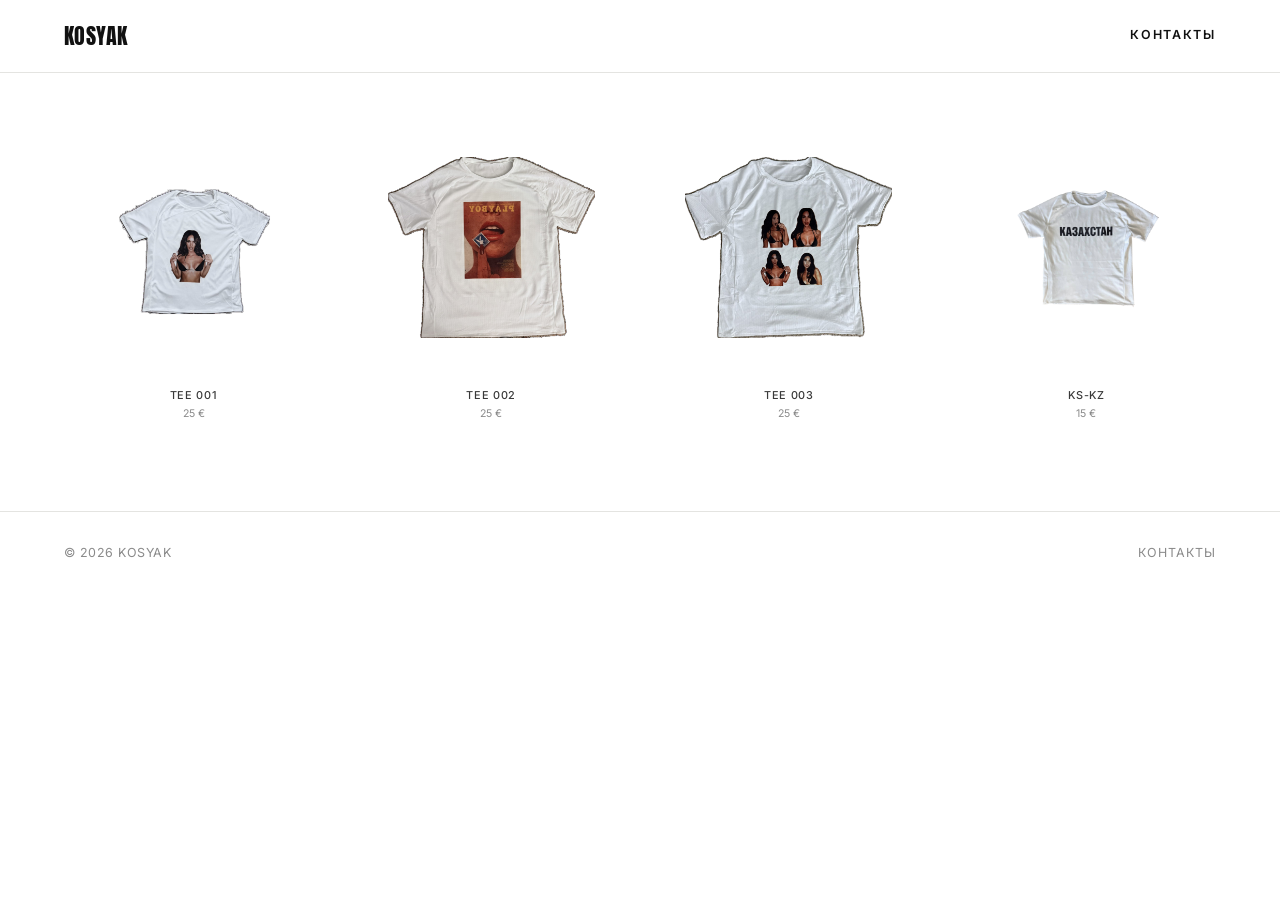
<file: index.html>
<!DOCTYPE html>
<html lang="ru">
<head>
  <meta charset="UTF-8">
  <meta name="viewport" content="width=device-width, initial-scale=1.0">
  <title>KOSYAK — только футболки</title>
  <meta name="description" content="kosyak — небольшая партия футболок. Без масс-продакшена, без повторных тиражей.">
  <link rel="preconnect" href="https://fonts.googleapis.com">
  <link rel="preconnect" href="https://fonts.gstatic.com" crossorigin>
  <link href="https://fonts.googleapis.com/css2?family=Anton&family=Inter:wght@400;500;600;700&display=swap" rel="stylesheet">
  <link rel="stylesheet" href="css/style.css">
</head>
<body>

  <nav class="site-nav">
    <div class="wrap">
      <a class="nav-logo" href="index.html">KOSYAK</a>
      <div class="nav-links">
        <a href="contact.html">Контакты</a>
      </div>
    </div>
  </nav>

  <section class="wrap wrap--shop">
    <div class="grid" data-grid></div>
  </section>

  <footer class="site-footer">
    <div class="wrap">
      <span class="footer-note">© 2026 KOSYAK</span>
      <div class="footer-links">
        <a href="contact.html">Контакты</a>
      </div>
    </div>
  </footer>

  <script src="js/products.js"></script>
  <script src="js/main.js"></script>
</body>
</html>
</file>
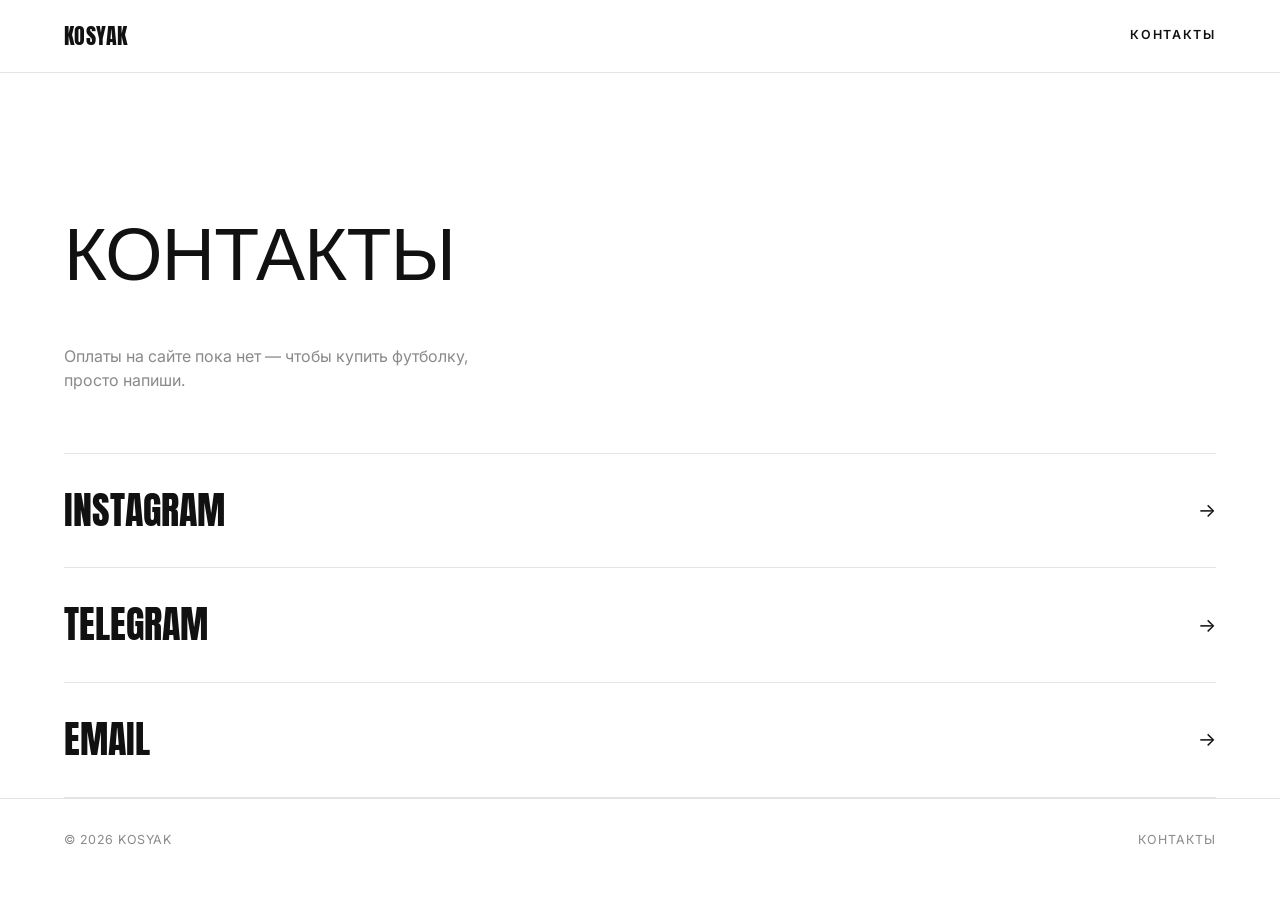
<file: contact.html>
<!DOCTYPE html>
<html lang="ru">
<head>
  <meta charset="UTF-8">
  <meta name="viewport" content="width=device-width, initial-scale=1.0">
  <title>Контакты — KOSYAK</title>
  <meta name="description" content="Как связаться с kosyak, чтобы купить футболку.">
  <link rel="preconnect" href="https://fonts.googleapis.com">
  <link rel="preconnect" href="https://fonts.gstatic.com" crossorigin>
  <link href="https://fonts.googleapis.com/css2?family=Anton&family=Inter:wght@400;500;600;700&display=swap" rel="stylesheet">
  <link rel="stylesheet" href="css/style.css">
</head>
<body>

  <nav class="site-nav">
    <div class="wrap">
      <a class="nav-logo" href="index.html">KOSYAK</a>
      <div class="nav-links">
        <a href="contact.html">Контакты</a>
      </div>
    </div>
  </nav>

  <section class="wrap">
    <div class="section-head">
      <h1 class="display">Контакты</h1>
      <p>Оплаты на сайте пока нет — чтобы купить футболку, просто напиши.</p>
    </div>

    <ul class="contact-list">
      <li>
        <a href="https://instagram.com/ТВОЙ_АККАУНТ" target="_blank" rel="noopener">
          Instagram <span class="arrow">→</span>
        </a>
      </li>
      <li>
        <a href="https://t.me/ТВОЙ_АККАУНТ" target="_blank" rel="noopener">
          Telegram <span class="arrow">→</span>
        </a>
      </li>
      <li>
        <a href="mailto:почта@пример.com">
          Email <span class="arrow">→</span>
        </a>
      </li>
    </ul>
  </section>

  <footer class="site-footer">
    <div class="wrap">
      <span class="footer-note">© 2026 KOSYAK</span>
      <div class="footer-links">
        <a href="contact.html">Контакты</a>
      </div>
    </div>
  </footer>

  <script src="js/products.js"></script>
  <script src="js/main.js"></script>
</body>
</html>
</file>
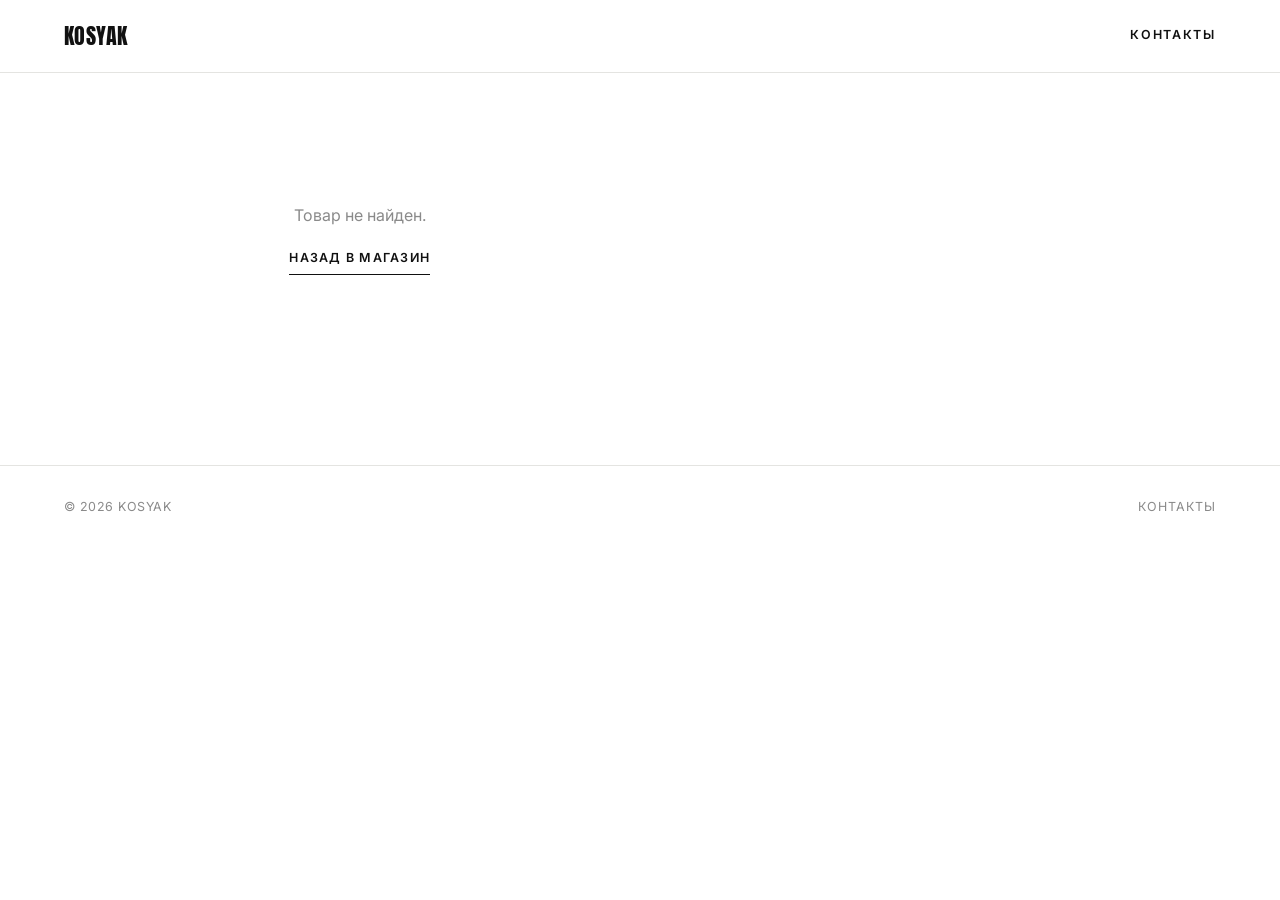
<file: product.html>
<!DOCTYPE html>
<html lang="ru">
<head>
  <meta charset="UTF-8">
  <meta name="viewport" content="width=device-width, initial-scale=1.0">
  <title>Товар — KOSYAK</title>
  <link rel="preconnect" href="https://fonts.googleapis.com">
  <link rel="preconnect" href="https://fonts.gstatic.com" crossorigin>
  <link href="https://fonts.googleapis.com/css2?family=Anton&family=Inter:wght@400;500;600;700&display=swap" rel="stylesheet">
  <link rel="stylesheet" href="css/style.css">
</head>
<body>

  <nav class="site-nav">
    <div class="wrap">
      <a class="nav-logo" href="index.html">KOSYAK</a>
      <div class="nav-links">
        <a href="contact.html">Контакты</a>
      </div>
    </div>
  </nav>

  <section class="wrap">
    <div class="product-detail" data-product-detail></div>
  </section>

  <footer class="site-footer">
    <div class="wrap">
      <span class="footer-note">© 2026 KOSYAK</span>
      <div class="footer-links">
        <a href="contact.html">Контакты</a>
      </div>
    </div>
  </footer>

  <script src="js/products.js"></script>
  <script src="js/main.js"></script>
</body>
</html>
</file>
<file: css/style.css>
/* ==========================================================================
   KOSYAK — style.css
   Design tokens live at the top. Change colors/fonts here to restyle
   the whole site in one place.
   ========================================================================== */

:root {
  --bg:        #ffffff;
  --paper:     #f6f6f4;
  --ink:       #111111;
  --ink-soft:  #3a3a3a;
  --grey:      #8a8a8a;
  --line:      #e4e4e1;

  --font-display: "Anton", "Arial Narrow", sans-serif;
  --font-body:    "Inter", -apple-system, BlinkMacSystemFont, "Segoe UI", sans-serif;

  --gutter: clamp(20px, 5vw, 64px);
  --nav-h: 72px;
}

* { box-sizing: border-box; }

html {
  scroll-behavior: smooth;
}

@media (prefers-reduced-motion: reduce) {
  html { scroll-behavior: auto; }
  * { animation-duration: 0.001ms !important; animation-iteration-count: 1 !important; transition-duration: 0.001ms !important; }
}

body {
  margin: 0;
  background: var(--bg);
  color: var(--ink);
  font-family: var(--font-body);
  font-size: 16px;
  line-height: 1.5;
  -webkit-font-smoothing: antialiased;
}

img {
  max-width: 100%;
  display: block;
  -webkit-user-select: none;
  user-select: none;
  -webkit-user-drag: none;
  user-drag: none;
  pointer-events: none;
}
a { color: inherit; text-decoration: none; }

.wrap {
  max-width: 1400px;
  margin: 0 auto;
  padding-left: var(--gutter);
  padding-right: var(--gutter);
}

/* ---------- utility text styles ---------- */

.eyebrow {
  font-family: var(--font-body);
  font-weight: 600;
  font-size: 0.72rem;
  letter-spacing: 0.22em;
  text-transform: uppercase;
  color: var(--grey);
}

.display {
  font-family: var(--font-display);
  font-weight: 400;
  text-transform: uppercase;
  letter-spacing: -0.01em;
  line-height: 0.92;
}

/* ---------- nav ---------- */

.site-nav {
  position: sticky;
  top: 0;
  z-index: 50;
  background: rgba(255,255,255,0.92);
  backdrop-filter: blur(6px);
  border-bottom: 1px solid var(--line);
}

.site-nav .wrap {
  height: var(--nav-h);
  display: flex;
  align-items: center;
  justify-content: space-between;
}

.nav-logo {
  font-family: var(--font-display);
  font-size: 1.4rem;
  letter-spacing: 0.02em;
  text-transform: uppercase;
}

.nav-links {
  display: flex;
  gap: clamp(16px, 3vw, 36px);
}

.nav-links a {
  font-size: 0.78rem;
  font-weight: 600;
  letter-spacing: 0.14em;
  text-transform: uppercase;
  padding: 6px 0;
  border-bottom: 1px solid transparent;
  transition: border-color 0.2s ease;
}

.nav-links a:hover,
.nav-links a:focus-visible {
  border-color: var(--ink);
}

/* ---------- hero ---------- */

.hero {
  padding-top: clamp(48px, 10vh, 120px);
  padding-bottom: clamp(40px, 8vh, 96px);
  text-align: center;
}

.hero .eyebrow {
  display: block;
  margin-bottom: 20px;
}

.hero-mark {
  font-size: clamp(3.2rem, 15vw, 11rem);
  margin: 0;
}

.hero-sub {
  max-width: 34ch;
  margin: 28px auto 0;
  color: var(--ink-soft);
  font-size: clamp(0.95rem, 1.4vw, 1.15rem);
}

/* ---------- marquee (signature element) ---------- */

.marquee {
  background: var(--ink);
  color: var(--bg);
  overflow: hidden;
  white-space: nowrap;
  border-top: 1px solid var(--ink);
  border-bottom: 1px solid var(--ink);
}

.marquee-track {
  display: inline-flex;
  animation: marquee 26s linear infinite;
  will-change: transform;
}

.marquee-track span {
  font-family: var(--font-display);
  font-size: clamp(1.1rem, 2.4vw, 1.8rem);
  text-transform: uppercase;
  letter-spacing: 0.02em;
  padding: 14px 2.5rem;
  display: inline-block;
}

.marquee-track span::after {
  content: "—";
  margin-left: 2.5rem;
  opacity: 0.5;
}

@keyframes marquee {
  from { transform: translateX(0); }
  to   { transform: translateX(-50%); }
}

@media (prefers-reduced-motion: reduce) {
  .marquee-track { animation: none; }
}

/* ---------- section headers ---------- */

.section-head {
  padding-top: clamp(56px, 9vh, 104px);
  padding-bottom: clamp(28px, 5vh, 48px);
}

.section-head .display {
  font-size: clamp(2.4rem, 6vw, 4.6rem);
}

.section-head p {
  margin-top: 14px;
  color: var(--grey);
  max-width: 46ch;
}

/* ---------- product grid ---------- */

.wrap--shop {
  padding-top: clamp(28px, 5vh, 48px);
}

.grid {
  display: grid;
  grid-template-columns: repeat(4, 1fr);
  gap: clamp(32px, 4vw, 56px) clamp(20px, 3vw, 40px);
  padding-bottom: clamp(64px, 10vh, 120px);
}

@media (max-width: 900px) {
  .grid { grid-template-columns: repeat(3, 1fr); }
}

@media (max-width: 600px) {
  .grid { grid-template-columns: repeat(2, 1fr); }
}

.product-card {
  display: block;
}

.product-card figure {
  margin: 0;
  aspect-ratio: 1 / 1;
  overflow: hidden;
  background: transparent;
  display: flex;
  align-items: center;
  justify-content: center;
  padding: 10%;
}

.product-card img {
  width: 100%;
  height: 100%;
  object-fit: contain;
  transition: transform 0.4s ease;
}

.product-card:hover img,
.product-card:focus-visible img {
  transform: scale(1.04);
}

.product-card figcaption {
  display: flex;
  flex-direction: column;
  align-items: center;
  gap: 2px;
  text-align: center;
  margin-top: 10px;
}

.product-name {
  font-size: 0.68rem;
  font-weight: 500;
  letter-spacing: 0.06em;
  text-transform: uppercase;
  color: var(--ink-soft);
}

.product-price {
  font-size: 0.66rem;
  color: var(--grey);
}

.empty-state {
  padding: 60px var(--gutter) 100px;
  text-align: center;
  color: var(--grey);
}

/* ---------- product detail ---------- */

.product-detail {
  display: grid;
  grid-template-columns: 1.1fr 0.9fr;
  gap: clamp(32px, 6vw, 80px);
  padding-top: clamp(32px, 6vh, 64px);
  padding-bottom: clamp(64px, 10vh, 120px);
  align-items: start;
}

@media (max-width: 860px) {
  .product-detail { grid-template-columns: 1fr; }
}

.product-detail figure {
  margin: 0;
  background: transparent;
}

.product-detail img {
  width: 100%;
  height: auto;
}

.product-detail-info {
  position: sticky;
  top: calc(var(--nav-h) + 32px);
}

.product-detail-info .display {
  font-size: clamp(2.2rem, 5vw, 3.4rem);
  margin-bottom: 10px;
}

.product-detail-price {
  font-size: 1.2rem;
  color: var(--ink-soft);
  margin-bottom: 28px;
}

.product-detail-desc {
  color: var(--ink-soft);
  max-width: 42ch;
  margin-bottom: 28px;
}

.product-detail-meta {
  font-size: 0.78rem;
  letter-spacing: 0.08em;
  text-transform: uppercase;
  color: var(--grey);
  border-top: 1px solid var(--line);
  padding-top: 16px;
  margin-bottom: 32px;
}

.btn {
  display: inline-block;
  background: var(--ink);
  color: var(--bg);
  font-size: 0.85rem;
  font-weight: 600;
  letter-spacing: 0.1em;
  text-transform: uppercase;
  padding: 16px 32px;
  border: 1px solid var(--ink);
  transition: background 0.2s ease, color 0.2s ease;
}

.btn:hover,
.btn:focus-visible {
  background: var(--bg);
  color: var(--ink);
}

.btn-ghost {
  display: inline-block;
  background: transparent;
  color: var(--ink);
  font-size: 0.78rem;
  font-weight: 600;
  letter-spacing: 0.1em;
  text-transform: uppercase;
  padding: 6px 0;
  border-bottom: 1px solid var(--ink);
}

.back-link {
  display: inline-block;
  margin: 24px 0 0;
  font-size: 0.78rem;
  font-weight: 600;
  letter-spacing: 0.1em;
  text-transform: uppercase;
  color: var(--grey);
}

.back-link:hover { color: var(--ink); }

/* ---------- contact page ---------- */

.contact-list {
  list-style: none;
  margin: 0;
  padding: 0;
  border-top: 1px solid var(--line);
}

.contact-list li {
  border-bottom: 1px solid var(--line);
}

.contact-list a {
  display: flex;
  justify-content: space-between;
  align-items: center;
  padding: 28px 0;
  font-family: var(--font-display);
  font-size: clamp(1.5rem, 4vw, 2.4rem);
  text-transform: uppercase;
}

.contact-list a span.arrow {
  font-family: var(--font-body);
  font-size: 1.2rem;
  transition: transform 0.2s ease;
}

.contact-list a:hover span.arrow,
.contact-list a:focus-visible span.arrow {
  transform: translateX(6px);
}

/* ---------- footer ---------- */

.site-footer {
  border-top: 1px solid var(--line);
  padding: 32px 0 48px;
}

.site-footer .wrap {
  display: flex;
  justify-content: space-between;
  align-items: center;
  flex-wrap: wrap;
  gap: 12px;
}

.footer-note {
  font-size: 0.78rem;
  color: var(--grey);
  letter-spacing: 0.04em;
}

.footer-links {
  display: flex;
  gap: 24px;
}

.footer-links a {
  font-size: 0.78rem;
  letter-spacing: 0.08em;
  text-transform: uppercase;
  color: var(--grey);
}

.footer-links a:hover { color: var(--ink); }
</file>
